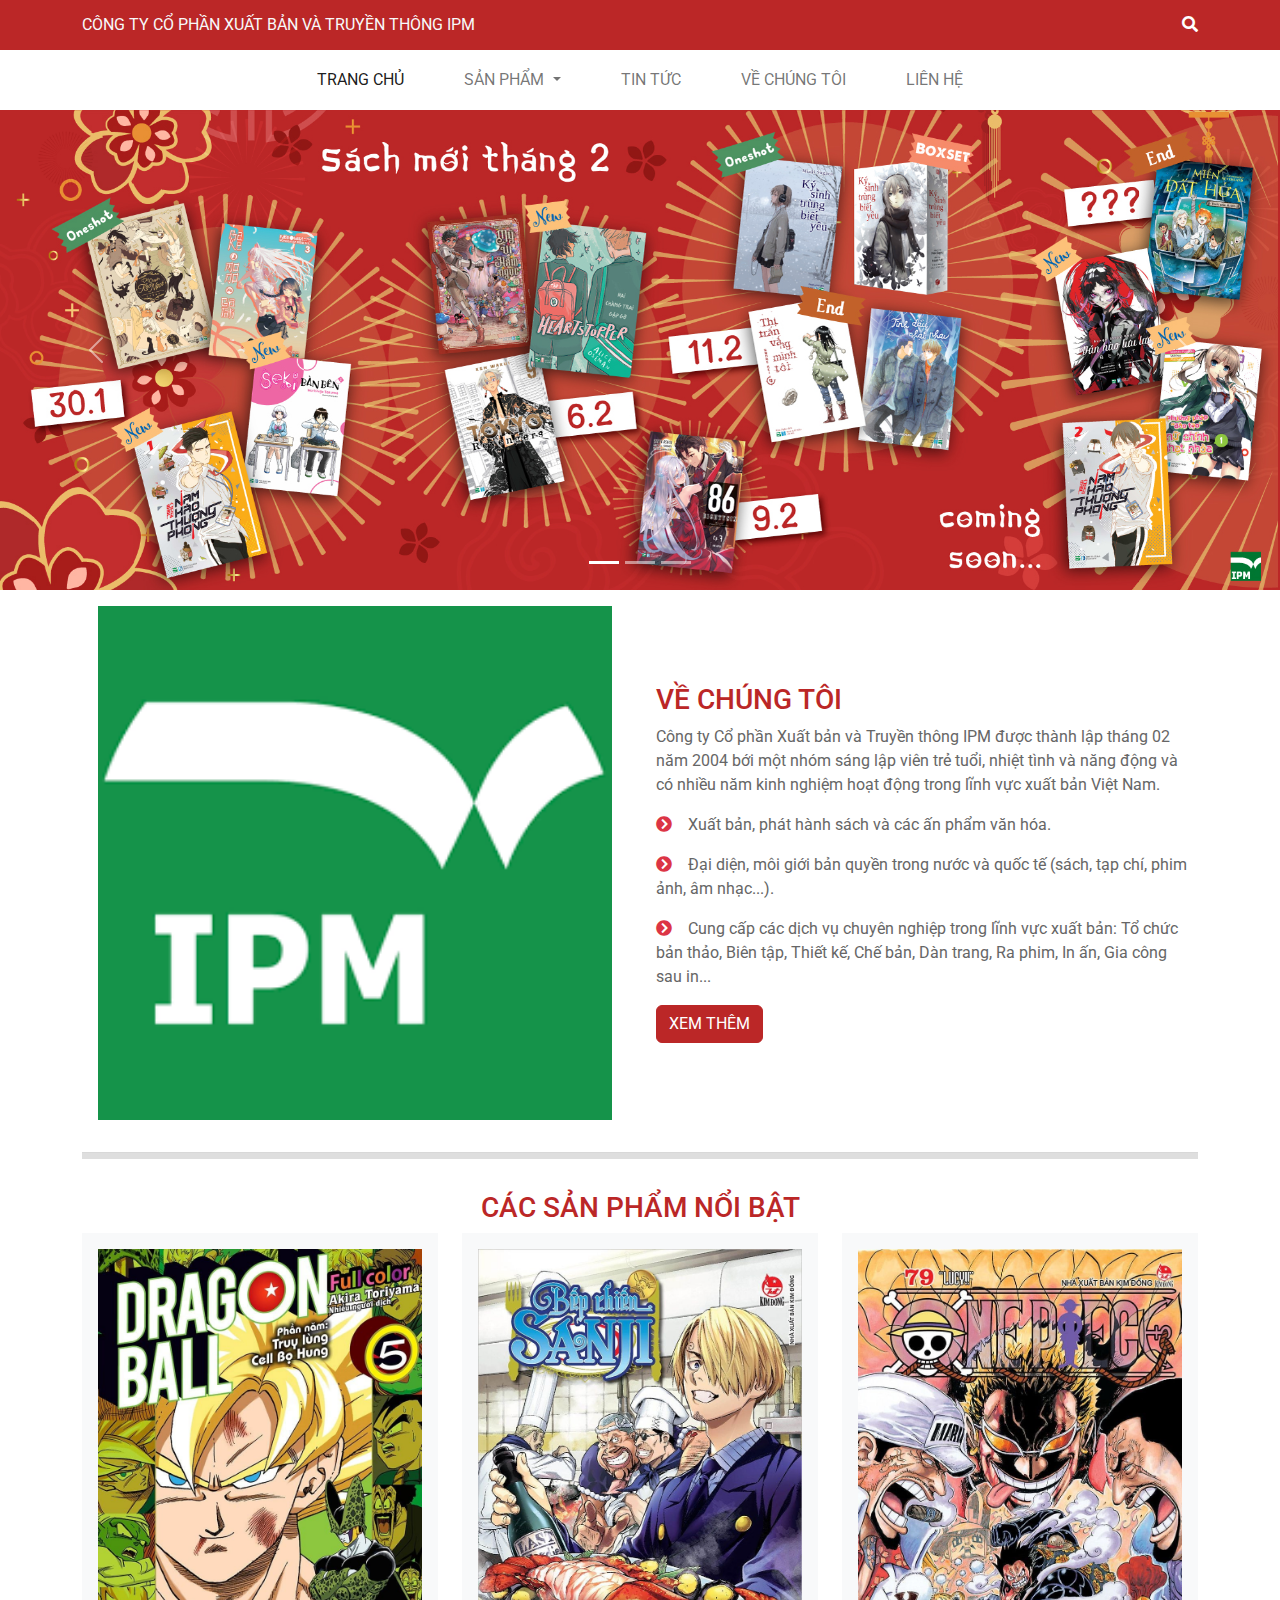
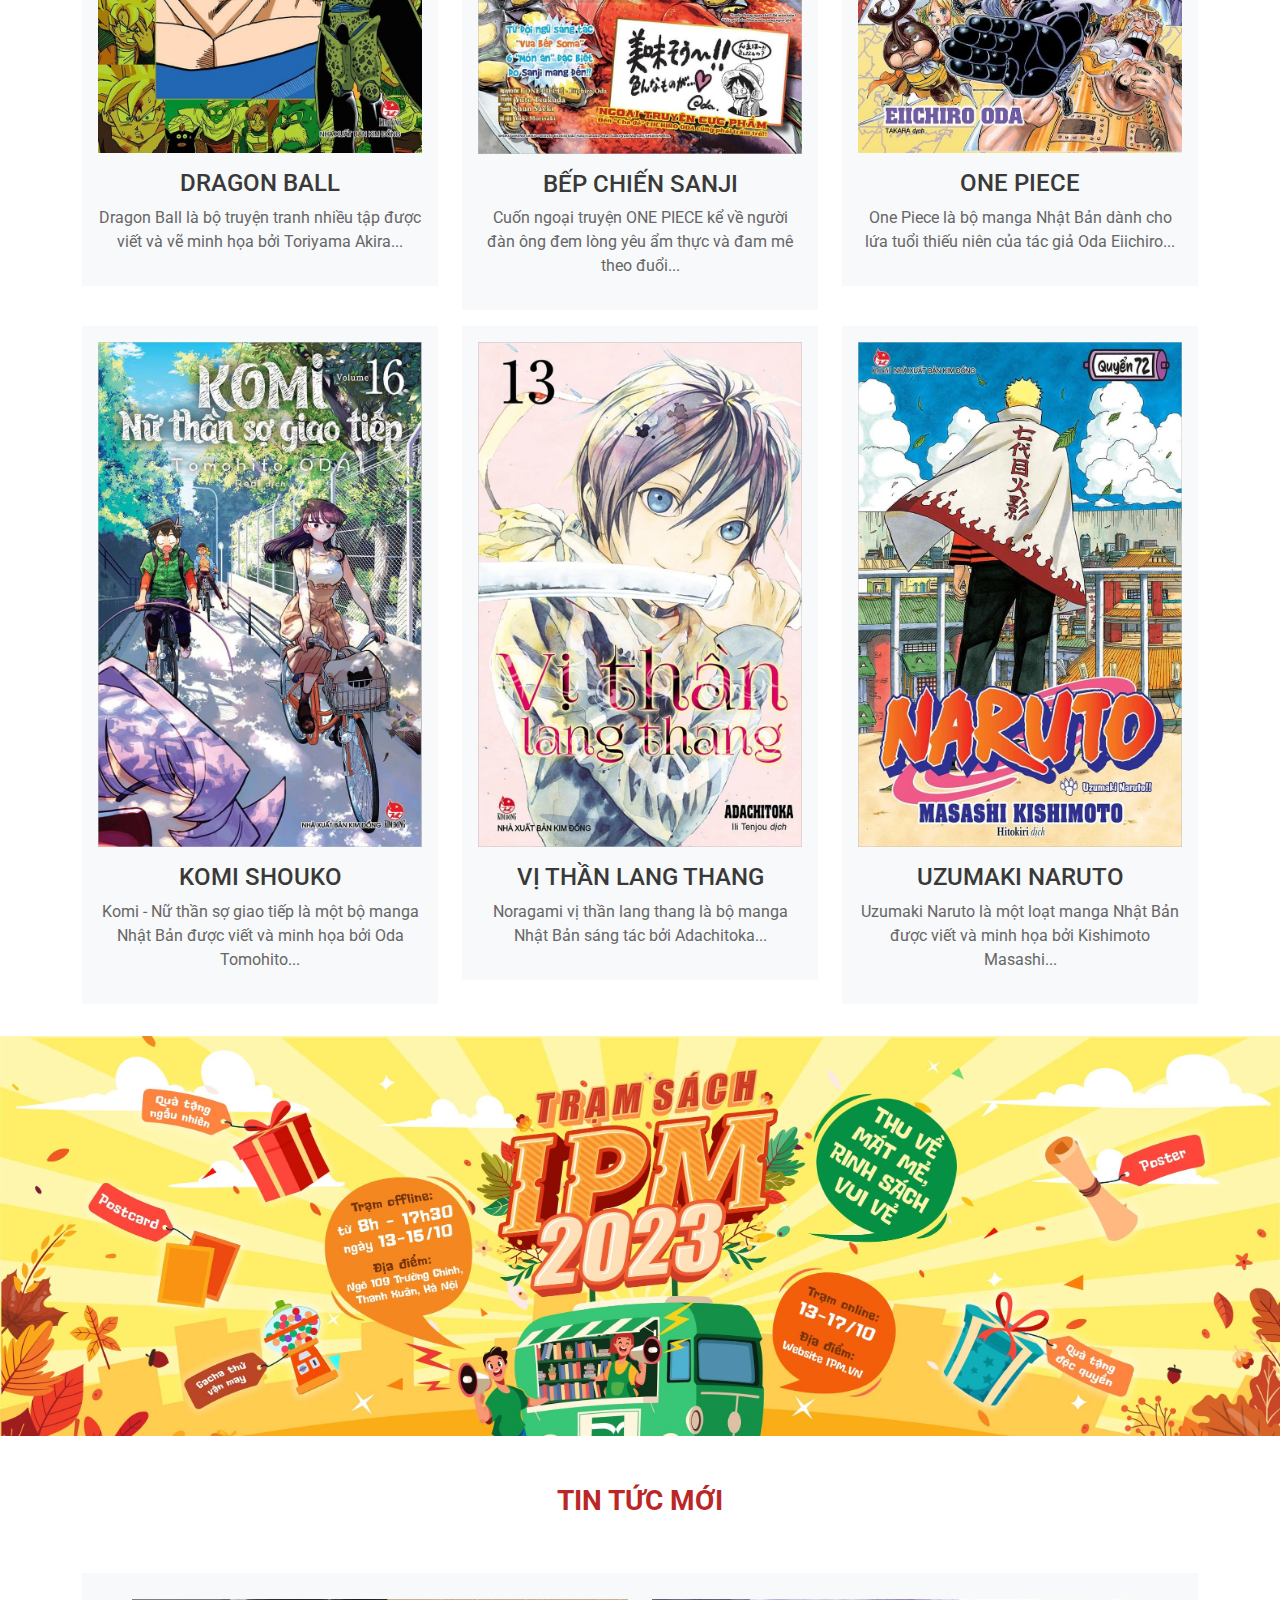
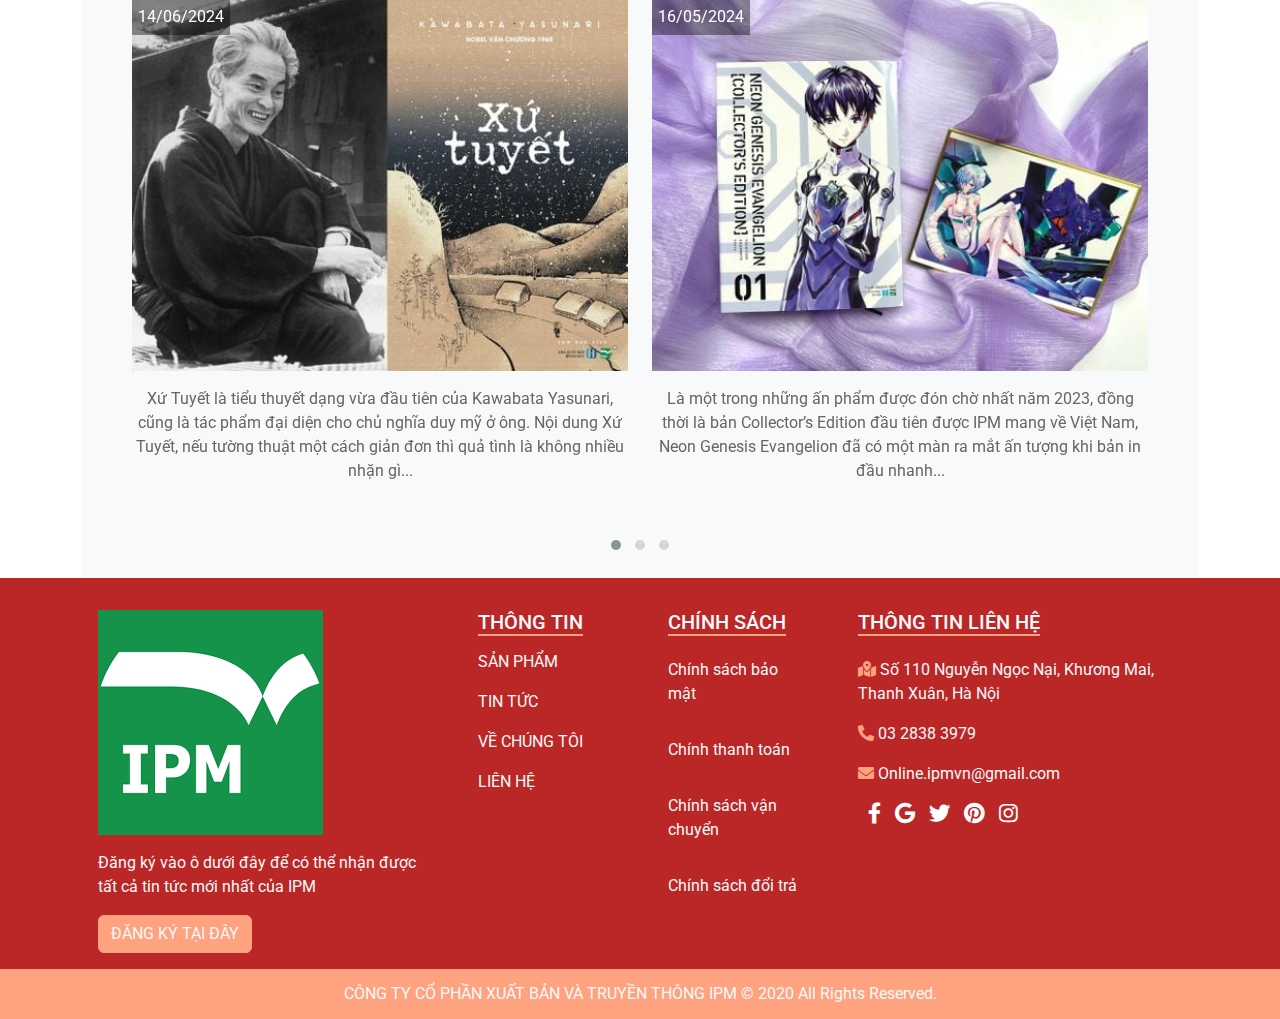
<file: index.html>
<!doctype html>
<html>
<head>
<meta charset="utf-8">
<meta name="viewport" content="width=device-width, initial-scale=1">
<title>IPM</title>
<link rel="icon" href="images/images.png">
<link rel="stylesheet" href="css/all.min.css">
<link rel="stylesheet" href="css/bootstrap.css">
<link rel="stylesheet" href="css/style.css">
<link rel="stylesheet" href="css/owl.carousel.css">
<link rel="stylesheet" href="css/owl.theme.default.css">
<script src="js/bootstrap.bundle.min.js"></script>
</head>

<body>
<div class="top-bar bg-primary text-light">
  <div class="container d-flex justify-content-between"> <span> <p>CÔNG TY CỔ PHẦN XUẤT BẢN VÀ TRUYỀN THÔNG IPM</p> </span> <span> <a href="#"><i class="fas fa-search"></i></a> </span></div>
</div>
<nav class="navbar navbar-expand-lg bg-body-tertiary">
  <div class="container-fluid">
    <button class="navbar-toggler" type="button" data-bs-toggle="collapse" data-bs-target="#navbarSupportedContent" aria-controls="navbarSupportedContent" aria-expanded="false" aria-label="Toggle navigation"> <span class="navbar-toggler-icon"></span> </button>
    <div class="collapse navbar-collapse" id="navbarSupportedContent">
      <ul class="navbar-nav mx-auto mb-2 mb-lg-0">
        <li class="nav-item"> <a class="nav-link active" aria-current="page" href="index.html">TRANG CHỦ</a> </li>
        <li class="nav-item dropdown"> <a class="nav-link dropdown-toggle" href="#" role="button" data-bs-toggle="dropdow" aria-expanded="false"> SẢN PHẨM </a>
          <ul class="dropdown-menu">
            <li><a class="dropdown-item" href="#">LÃNH MẠN</a></li>
            <li><a class="dropdown-item" href="#">TRINH THÁM</a></li>
            <li><a class="dropdown-item" href="#">VIỄN TƯỞNG</a></li>
            <li><a class="dropdown-item" href="#">MANGA</a></li>
            <li><a class="dropdown-item" href="#">SÁCH THIẾU NHI</a></li>
            <li><a class="dropdown-item" href="#">LIGHT NOVEL</a></li>
          </ul>
        </li>
        <li class="nav-item"> <a class="nav-link" href="#">TIN TỨC</a> </li>
        <li class="nav-item"> <a class="nav-link" href="#">VỀ CHÚNG TÔI</a> </li>
        <li class="nav-item"> <a class="nav-link" href="lienhe.html">LIÊN HỆ</a> </li>
      </ul>
		
    </div>
  </div>
</nav>
<!--xong phan nav-->
	<main> 
<div id="carouselExampleIndicators" class="carousel slide" data-bs-ride="true">
  <div class="carousel-indicators">
    <button type="button" data-bs-target="#carouselExampleIndicators" data-bs-slide-to="0" class="active" aria-current="true" aria-label="Slide 1"></button>
    <button type="button" data-bs-target="#carouselExampleIndicators" data-bs-slide-to="1" aria-label="Slide 2"></button>
    <button type="button" data-bs-target="#carouselExampleIndicators" data-bs-slide-to="2" aria-label="Slide 3"></button>
  </div>
  <div class="carousel-inner">
    <div class="carousel-item active"> <img src="images/324189891_711410637041978_3581862198276524853_n.jpg" class="d-block w-100" alt="..."> </div>
    <div class="carousel-item"> <img src="images/356249982_650991170407464_4828079643208132395_n.jpg" class="d-block w-100" alt="..."> </div>
    <div class="carousel-item"> <img src="images/372676346_695628882610359_3060997893802618479_n.jpg" class="d-block w-100" alt="..."> </div>
  </div>
  <button class="carousel-control-prev" type="button" data-bs-target="#carouselExampleIndicators" data-bs-slide="prev"> <span class="carousel-control-prev-icon" aria-hidden="true"></span> <span class="visually-hidden">Previous</span> </button>
  <button class="carousel-control-next" type="button" data-bs-target="#carouselExampleIndicators" data-bs-slide="next"> <span class="carousel-control-next-icon" aria-hidden="true"></span> <span class="visually-hidden">Next</span> </button>
</div>

  <section id="about">
    <div class="container">
      <div class="row d-flex align-items-center">
        <div class="col-xl-6">
          <div class="p-3"> <img src="images/images.png" alt="" class="img-fluid"> </div>
        </div>
        <div class="col-xl-6 p-3">
          <h3 class="text-primary">VỀ CHÚNG TÔI</h3>
          <p>Công ty Cổ phần Xuất bản và Truyền thông IPM được thành lập tháng 02 năm 2004 bới một nhóm sáng lập viên trẻ tuổi, nhiệt tình và năng động và có nhiều năm kinh nghiệm hoạt động trong lĩnh vực xuất bản Việt Nam.</p>
          <p><i class="fas fa-chevron-circle-right text-danger me-3"></i>Xuất bản, phát hành sách và các ấn phẩm văn hóa.</p>
          <p><i class="fas fa-chevron-circle-right text-danger me-3"></i>Đại diện, môi giới bản quyền trong nước và quốc tế (sách, tạp chí, phim ảnh, âm nhạc...).</p>
          <p><i class="fas fa-chevron-circle-right text-danger me-3"></i>Cung cấp các dịch vụ chuyên nghiệp trong lĩnh vực xuất bản: Tổ chức bản thảo, Biên tập, Thiết kế, Chế bản, Dàn trang, Ra phim, In ấn, Gia công sau in...</p>
          <button type="button" class="btn btn-primary">XEM THÊM</button>
        </div>
      </div>
      <hr style="height: 7px; background-color: gray">
    </div>
  </section>
  <section id="service">
    <div class="container py-3">
      <div class="row d-flex justify-content-center">
        <div class="col-lg-7 text-center">
          <h3 class="text-primary">CÁC SẢN PHẨM NỔI BẬT</h3>
          
        </div>
      </div>
      <div class="row">
        <div class="col-12 col-sm-6 col-md-6 col-lg-4 mb-3">
          <div class="bg-light text-center p-3"> <img src="images/17.jpg" alt="" class="img-fluid">
            <h4 class="pt-3"><a href="#">DRAGON BALL</a></h4>
            <p>Dragon Ball là bộ truyện tranh nhiều tập được viết và vẽ minh họa bởi Toriyama Akira...</p>
          </div>
        </div>
        <div class="col-12 col-sm-6 col-md-6 col-lg-4 mb-3">
          <div class="bg-light text-center p-3"> <img src="images/16.jpg" alt="" class="img-fluid">
            <h4 class="pt-3"><a href="#">BẾP CHIẾN SANJI</a></h4>
            <p>Cuốn ngoại truyện ONE PIECE kể về người đàn ông đem lòng yêu ẩm thực và đam mê theo đuổi...</p>
          </div>
        </div>
        <div class="col-12 col-sm-6 col-md-6 col-lg-4 mb-3">
          <div class="bg-light text-center p-3"> <img src="images/12.jpg" alt="" class="img-fluid">
            <h4 class="pt-3"><a href="#">ONE PIECE</a></h4>
            <p>One Piece là bộ manga Nhật Bản dành cho lứa tuổi thiếu niên của tác giả Oda Eiichiro...</p>
          </div>
        </div>
        <div class="col-12 col-sm-6 col-md-6 col-lg-4 mb-3">
          <div class="bg-light text-center p-3"> <img src="images/11.jpg" alt="" class="img-fluid">
            <h4 class="pt-3"><a href="#">KOMI SHOUKO</a></h4>
            <p>Komi - Nữ thần sợ giao tiếp là một bộ manga Nhật Bản được viết và minh họa bởi Oda Tomohito...</p>
          </div>
        </div>
        <div class="col-12 col-sm-6 col-md-6 col-lg-4 mb-3">
          <div class="bg-light text-center p-3"> <img src="images/23.webp" alt="" class="img-fluid">
            <h4 class="pt-3"><a href="#">VỊ THẦN LANG THANG</a></h4>
            <p>Noragami vị thần lang thang là bộ manga Nhật Bản sáng tác bởi Adachitoka...</p>
          </div>
        </div>
        <div class="col-12 col-sm-6 col-md-6 col-lg-4 mb-3">
          <div class="bg-light text-center p-3"> <img src="images/18.webp" alt="" class="img-fluid">
            <h4 class="pt-3"><a href="#">UZUMAKI NARUTO</a></h4>
            <p>Uzumaki Naruto là một loạt manga Nhật Bản được viết và minh họa bởi Kishimoto Masashi...</p>
          </div>
        </div>
      </div>
    </div>
  </section>
  <section id="why">
    <div class="container">
      <div class="row pt-5">
        <div class="col-lg-6">
          <div class="row pt-5">
            <div class="col-lg-6">
            </div>
          </div>
        </div>
      </div>
    </div>
  </section>
	
	<section id="client" class="py-5">
	<div class="container">
		<div class="row d-flex justify-content-center">
		<div class="col-lg-6 text-center">
			<h3 class="text-primary"><b>TIN TỨC MỚI</b></h3>
			
			</div>
		
		</div>
		
		</div>
	
	
	</section>
	<section id="cam-nhan">
	<div class="container">
		<div class="bg-light text-center py-3">
			<div class="owl-carousel owl-theme" id="cn">
			<div class="item">
			<div class="noi-dung">
			<div class="row">
		<div class="col-lg-6 mb-3">
			<div class="hinh">
			<img src="images/45.jpg" alt="" class="img-fluid">
				<div class="truoc">14/06/2024</div>
				
			
			</div>
			<p class="text-center mt-3"> Xứ Tuyết là tiểu thuyết dạng vừa đầu tiên của Kawabata Yasunari, cũng là tác phẩm đại diện cho chủ nghĩa duy mỹ ở ông. Nội dung  Xứ Tuyết, nếu tường thuật một cách giản đơn thì quả tình là không nhiều nhặn gì...</p>
			
			</div>
			<div class="col-lg-6 mb-3">
			<div class="hinh">
			<img src="images/48.jpg" alt="" class="img-fluid">
				<div class="truoc">16/05/2024</div>
				<p class="text-center mt-3">Là một trong những ấn phẩm được đón chờ nhất năm 2023, đồng thời là bản Collector’s Edition đầu tiên được IPM mang về Việt Nam, Neon Genesis Evangelion đã có một màn ra mắt ấn tượng khi bản in đầu nhanh...

</p>
				
			
			</div>
			
			</div>
			
		
		</div>
				</div>
				
				</div>
				<div class="item">
			<div class="noi-dung">
			<div class="row d-flex justify-content-center">
		<div class="col-lg-6 mb-3">
			<div class="hinh">
			<img src="images/46.webp" alt="" class="img-fluid">
				<div class="truoc">14/06/2024</div>
				
			
			</div>
			<p class="text-center mt-3"> Xứ Tuyết là tiểu thuyết dạng vừa đầu tiên của Kawabata Yasunari, cũng là tác phẩm đại diện cho chủ nghĩa duy mỹ ở ông. Nội dung  Xứ Tuyết, nếu tường thuật một cách giản đơn thì quả tình là không nhiều nhặn gì...</p>
			
			</div>
			<div class="col-lg-6 mb-3">
			<div class="hinh">
			<img src="images/47.webp" alt="" class="img-fluid">
				<div class="truoc">16/05/2024</div>
				<p class="text-center mt-3">Là một trong những ấn phẩm được đón chờ nhất năm 2023, đồng thời là bản Collector’s Edition đầu tiên được IPM mang về Việt Nam, Neon Genesis Evangelion đã có một màn ra mắt ấn tượng khi bản in đầu nhanh...

</p>
				
			
			</div>
			
			</div>
			
		
		</div>
				</div>
				
				</div>
				<div class="item">
			<div class="noi-dung">
			<div class="row">
		<div class="col-lg-6 mb-3">
			<div class="hinh">
			<img src="images/49.webp" alt="" class="img-fluid">
				<div class="truoc">14/06/2024</div>
				
			
			</div>
			<p class="text-center mt-3"> Xứ Tuyết là tiểu thuyết dạng vừa đầu tiên của Kawabata Yasunari, cũng là tác phẩm đại diện cho chủ nghĩa duy mỹ ở ông. Nội dung  Xứ Tuyết, nếu tường thuật một cách giản đơn thì quả tình là không nhiều nhặn gì...</p>
			
			</div>
			<div class="col-lg-6 mb-3">
			<div class="hinh">
			<img src="images/45.jpg" alt="" class="img-fluid">
				<div class="truoc">16/05/2024</div>
				<p class="text-center mt-3"> Là một trong những ấn phẩm được đón chờ nhất năm 2023, đồng thời là bản Collector’s Edition đầu tiên được IPM mang về Việt Nam, Neon Genesis Evangelion đã có một màn ra mắt ấn tượng khi bản in đầu nhanh...

</p>
				
			
			</div>
			
			</div>
			
		
		</div>
				</div>
				
				</div>
			
			</div>

		
		</div>
		
		</div>
	
	</section>
	
</main>
<footer class="text-light">
  <div class="bg-primary">
    <div class="container">
      <div class="row pt-3">
        <div class="col-12 col-sm-6 col-md-6 col-lg-4">
          <div class="p-3"> <a href="#"><img src="images/images.png" alt=""></a>
            <p class="pt-3">Đăng ký vào ô dưới đây để có thể nhận được tất cả tin tức mới nhất của IPM</p>
            <button type="button" class="btn btn-warning text-light">ĐĂNG KÝ TẠI ĐÂY</button>
          </div>
        </div>
        <div class="col-12 col-sm-6 col-md-6 col-lg-2">
          <div class="p-3">
            <h5><span class="gach-chan">THÔNG TIN</span></h5>
            <ul class="navbar-nav">
              <li class="nav-item"><a href="#" class="nav-link">SẢN PHẨM</a></li>
              <li class="nav-item"><a href="#" class="nav-link">TIN TỨC</a></li>
              <li class="nav-item"><a href="#" class="nav-link">VỀ CHÚNG TÔI</a></li>
              <li class="nav-item"><a href="#" class="nav-link">LIÊN HỆ</a></li>
            </ul>
          </div>
        </div>
        <div class="col-12 col-sm-6 col-md-6 col-lg-2">
          <div class="p-3">
            <h5><span class="gach-chan">CHÍNH SÁCH</span></h5>
            <p class="pt-3"> Chính sách bảo mật</p>
           <p class="pt-3"> Chính thanh toán</p>
			  <p class="pt-3"> Chính sách vận chuyển</p>
			  <p class="pt-3"> Chính sách đổi trả</p>
          </div>
        </div>
        <div class="col-12 col-sm-6 col-md-6 col-lg-4">
          <div class="p-3">
            <h5><span class="gach-chan">THÔNG TIN LIÊN HỆ</span></h5>
            <p class="pt-3"><i class="fas fa-map-marked-alt text-warning"></i>  Số 110 Nguyễn Ngọc Nại, Khương Mai, Thanh Xuân, Hà Nội </p>
            <p><i class="fas fa-phone-alt text-warning"></i> 03 2838 3979 </p>
            <p><i class="fas fa-envelope text-warning"></i> Online.ipmvn@gmail.com </p>
			  <div class="icona">
            <a href="#"><i class="fab fa-facebook-f fa-lg"></i></a> <a href="#"><i class="fab fa-google fa-lg"></i></a> <a href="#"><i class="fab fa-twitter fa-lg"></i></a> <a href="#"><i class="fa-lg fab fa-pinterest"></i></a> <a href="#"><i class="fa-lg fab fa-instagram"></i></a> </div> 
			</div>
        </div>
      </div>
    </div>
  </div>
  <div class="bottom-bar bg-warning">
    <p class="text-center">CÔNG TY CỔ PHẦN XUẤT BẢN VÀ TRUYỀN THÔNG IPM © 2020 All Rights Reserved.</p>
  </div>
</footer>
	
	

<script src="js/jquery-3.6.0.min.js"></script>
<script src="js/owl.carousel.js"></script>
<script src="js/control.js"></script>
</body>
</html>
</file>
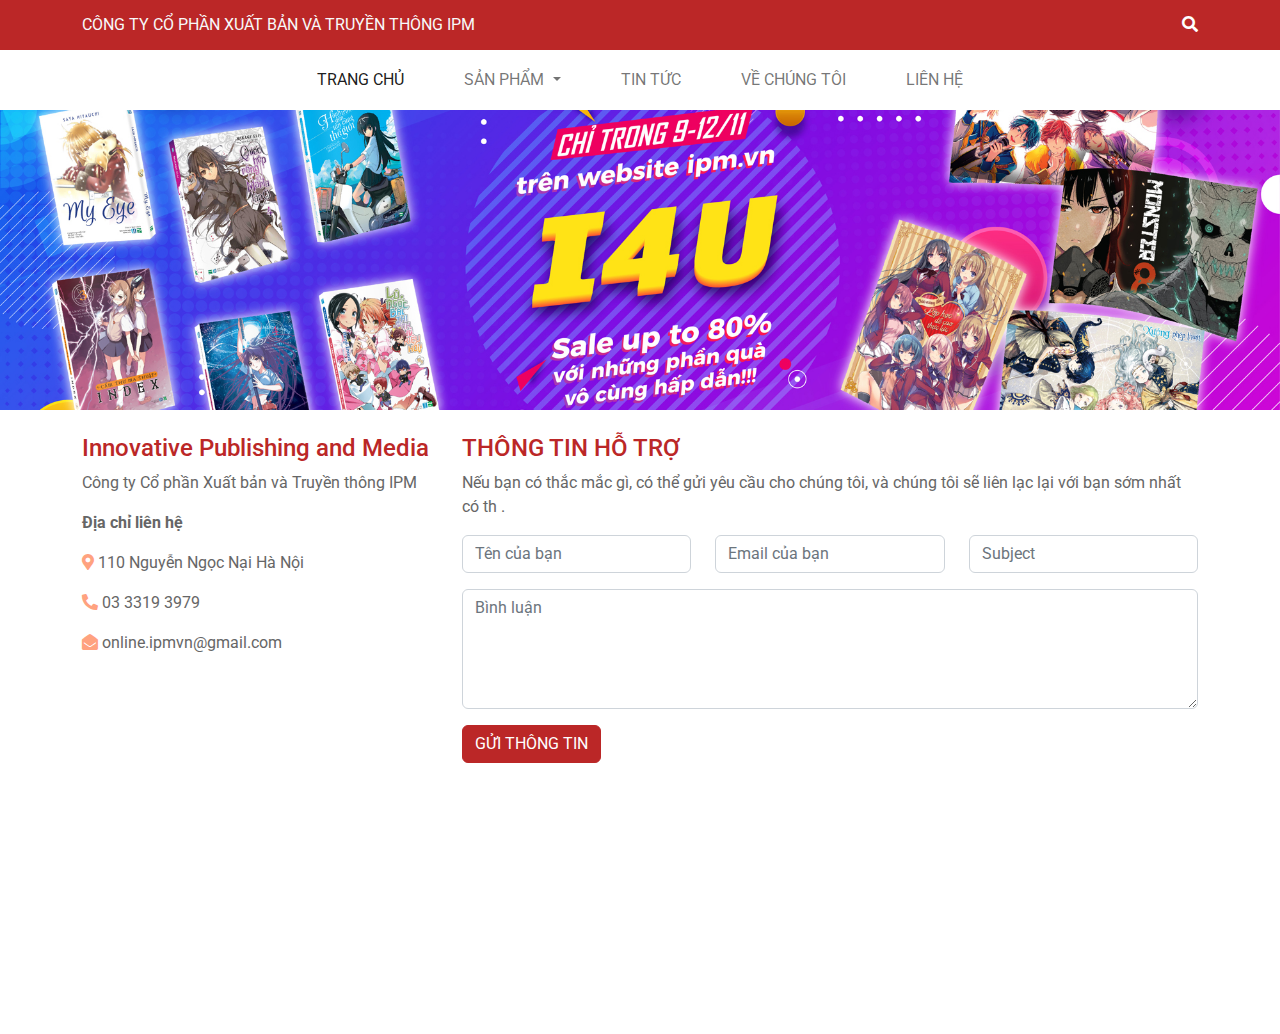
<file: lienhe.html>
<!doctype html>
<html>
<head>
<meta charset="utf-8">
<meta name="viewport" content="width=device-width, initial-scale=1">
<title>Nha Khoa Mỹ Phước</title>
<link rel="icon" href="images/icon_logo 1.png">
<link rel="stylesheet" href="css/all.min.css">
<link rel="stylesheet" href="css/bootstrap.css">
<link rel="stylesheet" href="css/style.css">
<link rel="stylesheet" href="css/owl.carousel.css">
<link rel="stylesheet" href="css/owl.theme.default.css">
<script src="js/bootstrap.bundle.min.js"></script>
</head>

<body>
<div class="top-bar bg-primary text-light">
  <div class="container d-flex justify-content-between"> <span> <p>CÔNG TY CỔ PHẦN XUẤT BẢN VÀ TRUYỀN THÔNG IPM</p> </span> <span> <a href="#"><i class="fas fa-search"></i></a> </span></div>
</div>
<nav class="navbar navbar-expand-lg bg-body-tertiary">
  <div class="container-fluid">
    <button class="navbar-toggler" type="button" data-bs-toggle="collapse" data-bs-target="#navbarSupportedContent" aria-controls="navbarSupportedContent" aria-expanded="false" aria-label="Toggle navigation"> <span class="navbar-toggler-icon"></span> </button>
    <div class="collapse navbar-collapse" id="navbarSupportedContent">
      <ul class="navbar-nav mx-auto mb-2 mb-lg-0">
        <li class="nav-item"> <a class="nav-link active" aria-current="page" href="index.html">TRANG CHỦ</a> </li>
        <li class="nav-item dropdown"> <a class="nav-link dropdown-toggle" href="#" role="button" data-bs-toggle="dropdow" aria-expanded="false"> SẢN PHẨM </a>
          <ul class="dropdown-menu">
            <li><a class="dropdown-item" href="#">LÃNH MẠN</a></li>
            <li><a class="dropdown-item" href="#">TRINH THÁM</a></li>
            <li><a class="dropdown-item" href="#">VIỄN TƯỞNG</a></li>
            <li><a class="dropdown-item" href="#">MANGA</a></li>
            <li><a class="dropdown-item" href="#">SÁCH THIẾU NHI</a></li>
            <li><a class="dropdown-item" href="#">LIGHT NOVEL</a></li>
          </ul>
        </li>
        <li class="nav-item"> <a class="nav-link" href="#">TIN TỨC</a> </li>
        <li class="nav-item"> <a class="nav-link" href="#">VỀ CHÚNG TÔI</a> </li>
        <li class="nav-item"> <a class="nav-link" href="lienhe.html">LIÊN HỆ</a> </li>
      </ul>
		
    </div>
  </div>
</nav>
	<div class="page-header">
	<div class="container">
		<div class="text-light pt-5">
		</div>
		
		</div>
	
	</div>
	<main>
	<section id="thong-tin" class="my-4">
		<div class="container">
		<div class="row">
			<div class="col-lg-4">
			<h4 class="text-primary">Innovative Publishing and Media</h4>
				<p>Công ty Cổ phần Xuất bản và Truyền thông IPM</p>
				<p><b>Địa chỉ liên hệ</b></p>
				<p><i class="fas fa-map-marker-alt text-warning"></i> 110 Nguyễn Ngọc Nại Hà Nội </p>
				<p><i class="fas fa-phone-alt text-warning"></i> 03 3319 3979 </p>
				<p><i class="fas fa-envelope-open text-warning"></i> online.ipmvn@gmail.com </p>
			
			</div>
			<div class="col-lg-8">
				<h4 class="text-primary">THÔNG TIN HỖ TRỢ</h4>
				<p>
				  Nếu bạn có thắc mắc gì, có thể gửi yêu cầu cho chúng tôi, và chúng tôi sẽ liên lạc lại với bạn sớm nhất có th .
				</p>
				<form action="#">
			<div class="row">
				<div class="col-lg-4 mb-3">
				<input type="text" placeholder="Tên của bạn" class="form-control">
				</div>
				<div class="col-lg-4 mb-3">
				<input type="email" placeholder="Email của bạn" class="form-control">
				</div>
				<div class="col-lg-4 mb-3">
				<input type="text" placeholder="Subject" class="form-control">
				</div>
				
				</div>
					<div class="row">
					<div class="col-lg-12">
						<textarea placeholder="Bình luận" class="form-control" style="height: 120px"></textarea>
						<button type="submit" class="btn btn-primary mt-3">GỬI THÔNG TIN</button>
						</div>
					</div>
			</form>
			</div>
			
			</div>
			
		
		</div>
		
		</section>
	
	</main>
	
	
</body>
</html>
</file>
<file: css/style.css>
@charset "utf-8";
/* CSS Document */
@import url('https://fonts.googleapis.com/css2?family=Roboto&display=swap');
.roboto-regular {
  font-family: "Roboto", sans-serif;
  font-weight: 400;
  font-style: normal;
}
body{
	font-family: "Roboto", sans-serif; font-size: 16px; color: #666666; margin: 0
}
.top-bar{
	height: 50px; line-height: 50px
}
.top-bar a{
	color: white
}
.top-bar a:hover{
	color: rgba(255,162,127,1.00)
}
.navbar .navbar-nav .nav-item .nav-link:hover{
	color: #BB2727
}
.navbar .navbar-nav .nav-item .nav-link{
	padding: 10px 30px
}
.navbar .navbar-nav .nav-item .nav-link .dropdown-menu{
	background-color: #BB2727; padding-top: 0; padding-bottom: 0		
}
.navbar .navbar-nav .nav-item .dropdown-menu .dropdown-item{
	color: white;
}
.navbar .navbar-nav .nav-item .dropdown-menu li{
	border-bottom: 1px solid white
}
.navbar .navbar-nav .nav-item .dropdown-menu .dropdown-item:hover{
	background-color: #F2C94C
}
main{
	min-height: 600px
}
.gach-chan{
	border-bottom: 2px solid #FFA27F
}
footer .navbar-nav .nav-item .nav-link:hover{
	color: #F2C94C
}
footer a{
	color: white
}
footer a:hover{
	color: #F2C94C
}
.bottom-bar{
	height: 50px; line-height: 50px
}
#service a{
	text-decoration: none; color: #393939
}
#service a:hover{
	color: #BB2727
}
#why{
	width: 100%; min-height: 400px; background-image: url("../images/22.jpg"); background-repeat: no-repeat; background-size: cover; background-position: center top
}
.icona a i{
	padding-left: 10px
}
.hinh{
	width: 100%; position: relative;
}
.truoc{
	position: absolute; left: 0; top: 0; background-color: rgba(0,0,0,0.40); color: white; padding: 6px
}
.sau{
	position: absolute; left: 50%; top: 0; background-color: rgba(0,0,0,0.40); color: white; padding: 6px
}
#cam-nhan .noi-dung img{
	width: 100%; height: auto; flex-direction: column
}
#cam-nhan .noi-dung{
	padding: 10px 50px; display: flex; flex-direction: column; justify-content: center; align-items: center
}
#cn .owl-nav { position:absolute; left:0px; top:40%; width:100%; }
#cn .owl-nav [class*='owl-'] {
	font-size:60px; /*background:rgba(255,255,255,.5);border:1px solid #fff; */ color: #9F9F9F
}

#cn .owl-nav .owl-next{ position:absolute; right:5%;}
#cn .owl-nav .owl-prev{ position:absolute; left:5%;}
#cn .owl-nav [class*='owl-']:hover {
      background:none;border: none;
      color: #666666;
      text-decoration: none; }
.page-header{
	width: 100%; min-height: 300px; background-image: url("../images/58.jpg"); background-repeat: no-repeat; background-position: center center; background-size: cover
}
</file>
